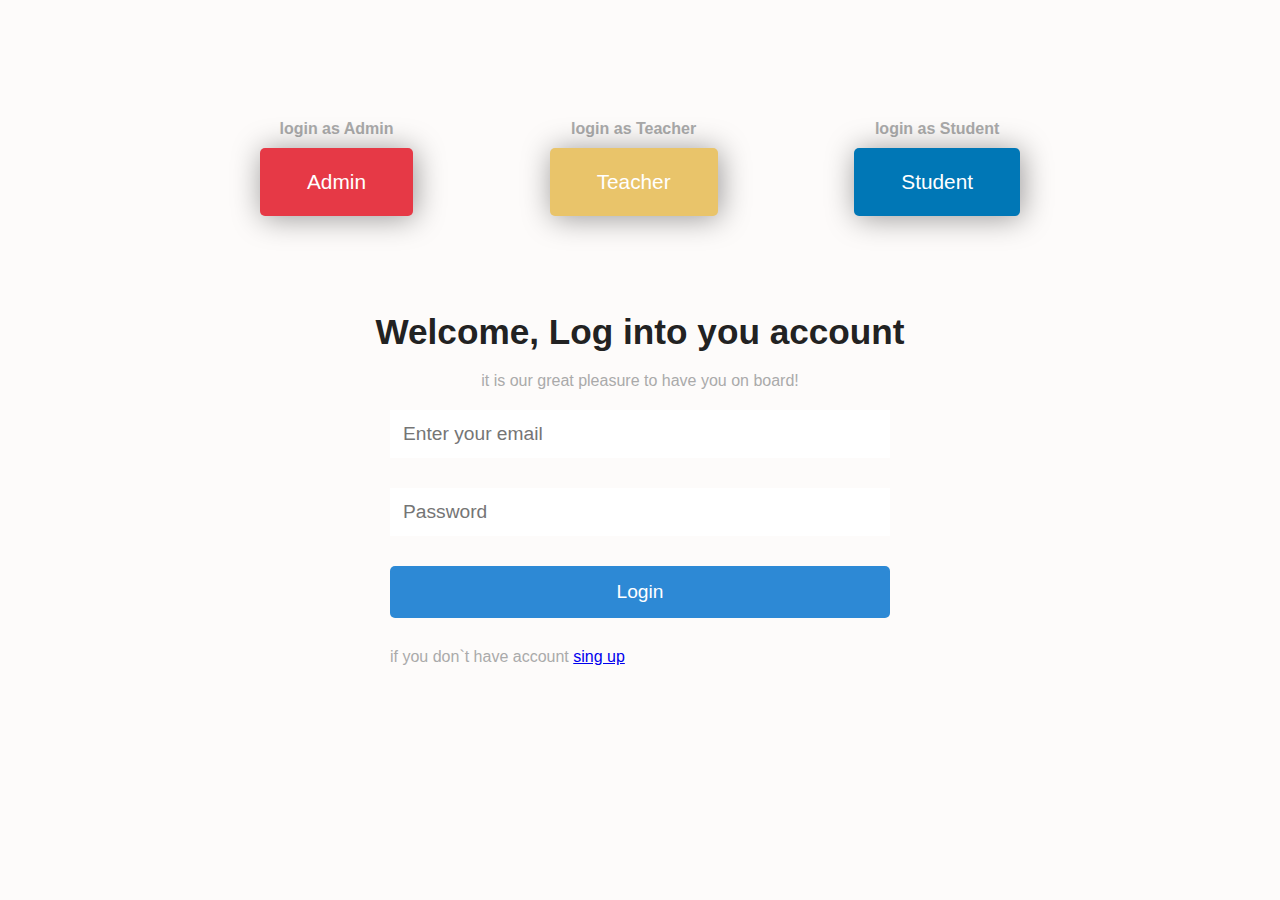
<file: login.html>
<!DOCTYPE html>
<html lang="en">
<head>
    <meta charset="UTF-8">
    <meta name="viewport" content="width=device-width, initial-scale=1.0">
    <title>Document</title>
    <link rel="stylesheet" href="login.css">
</head>
<body>
    <div class="container">

        <div class="type">
            <div class="admin">
                <p>login as Admin</p>
                 
                  <button id="ADMIN" >Admin</button>
            </div>

            <div class="Teacher">
                <p>login as Teacher</p>
                <button id="TEACHER">Teacher</button>
            </div>

            <div class="Student">
                <p>login as Student</p>
                <button id="STUDENT">Student</button>

            </div>

        </div>

        
        <div class="form">
            <h3>Welcome, Log into you account</h3>

            <p>it is our great pleasure to have you on board!</p>
            <form id="loginForm">
                <input type="text" id="username" placeholder="Enter your email">
                <input type="password" id="password" placeholder="Password">
                <button type="submit">Login</button>
                <p class="reg_link">if you don`t have account <a href="register.html"class="link" >sing up</a></p>
            </form>

       </div>
    </div>



    <script src="login.js"></script>
</body>
</html>
</file>
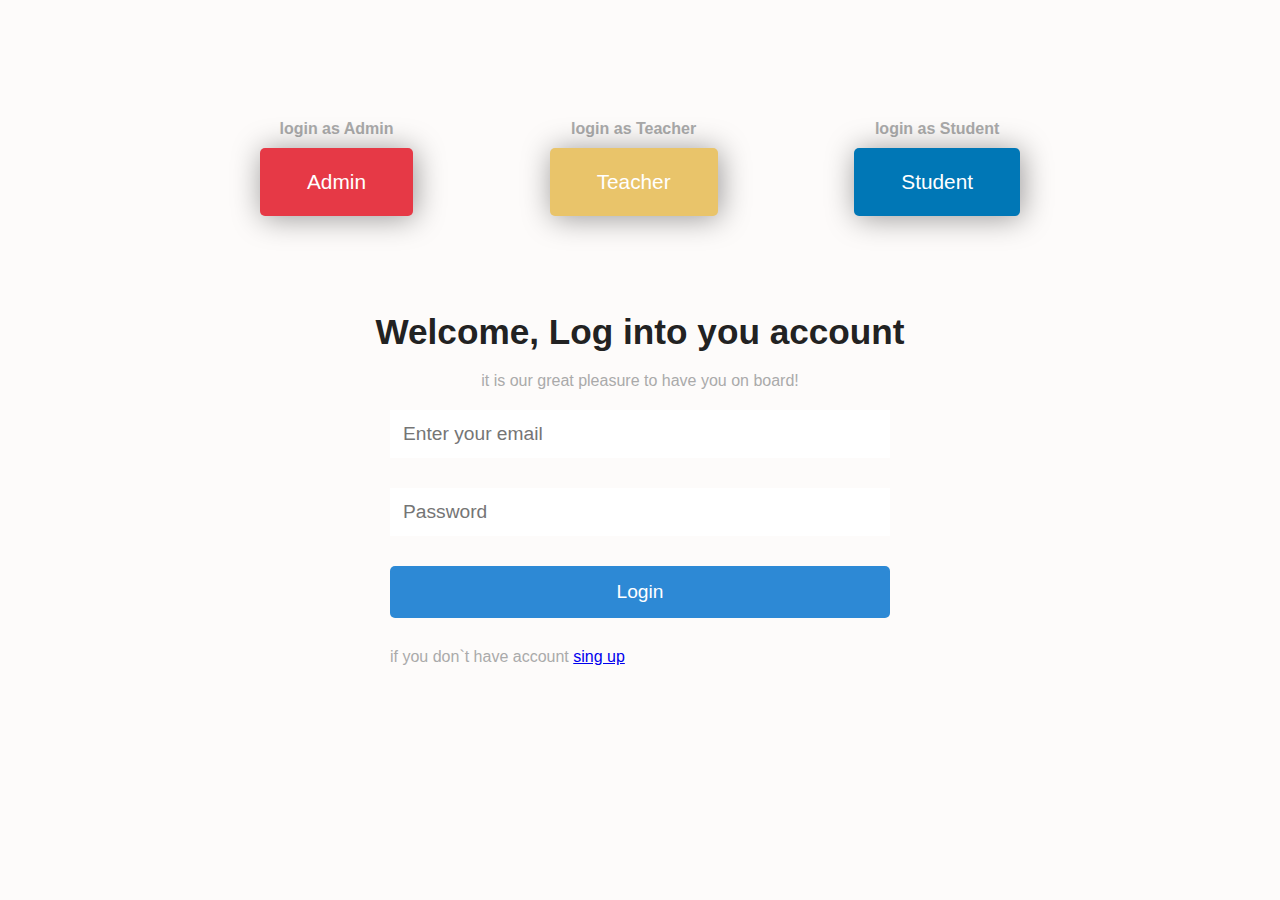
<file: html/login.html>
<!DOCTYPE html>
<html lang="en">
<head>
    <meta charset="UTF-8">
    <meta name="viewport" content="width=device-width, initial-scale=1.0">
    <title>Document</title>
    <link rel="stylesheet" href="../css/login.css">
</head>
<body>
    <div class="container">

        <div class="type">
            <div class="admin">
                <p>login as Admin</p>
                 
                  <button id="ADMIN" >Admin</button>
            </div>

            <div class="Teacher">
                <p>login as Teacher</p>
                <button id="TEACHER">Teacher</button>
            </div>

            <div class="Student">
                <p>login as Student</p>
                <button id="STUDENT">Student</button>

            </div>

        </div>

        
        <div class="form">
            <h3>Welcome, Log into you account</h3>

            <p>it is our great pleasure to have you on board!</p>
            <form id="loginForm">
                <input type="text" id="username" placeholder="Enter your email">
                <input type="password" id="password" placeholder="Password">
                <button type="submit">Login</button>
                <p class="reg_link">if you don`t have account <a href="register.html"class="link" >sing up</a></p>
            </form>

       </div>
    </div>



    <script src="../js/login.js"></script>
</body>
</html>
</file>
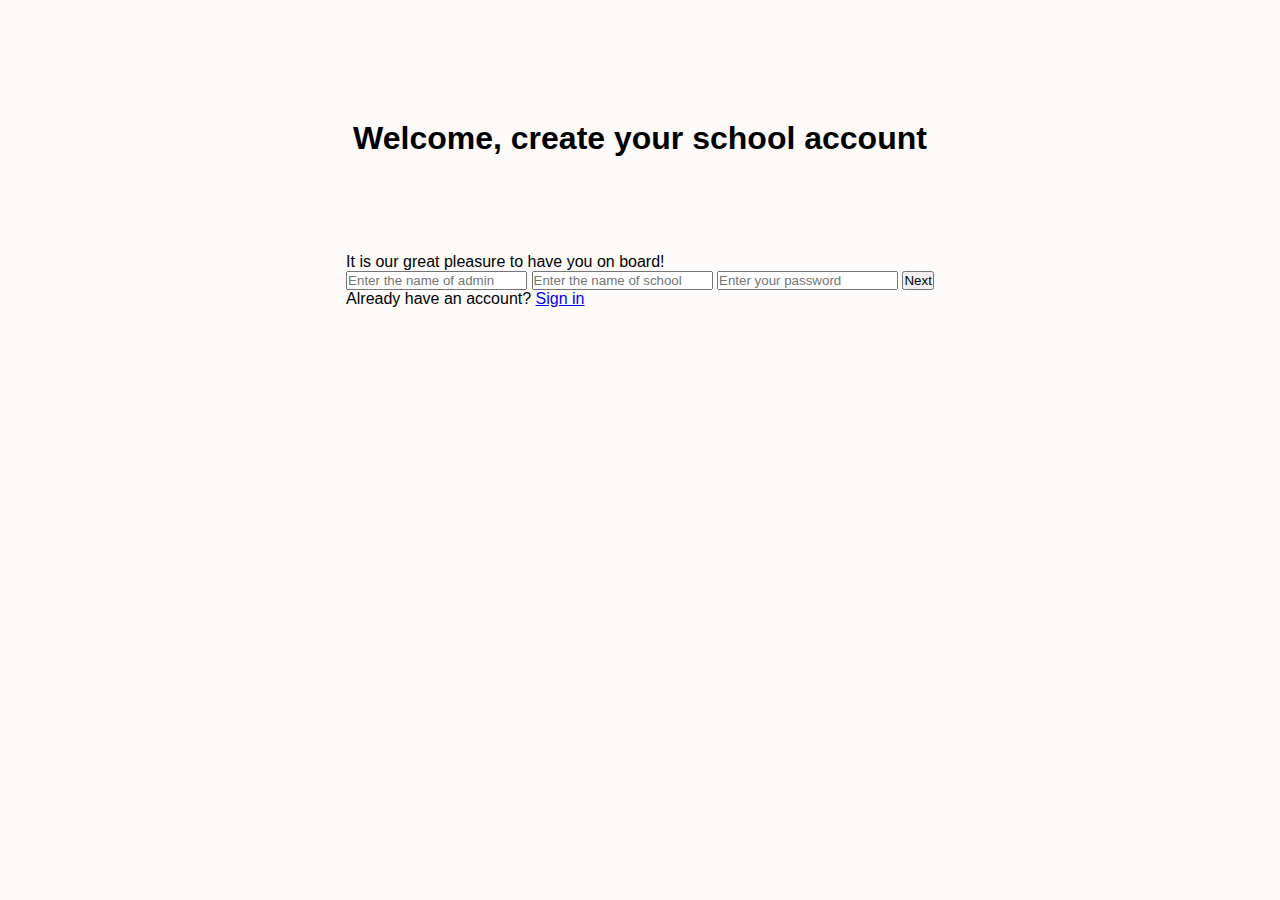
<file: html/regiister.html>
<!DOCTYPE html>
<html lang="en">
<head>
    <meta charset="UTF-8">
    <meta name="viewport" content="width=device-width, initial-scale=1.0">
    <title>School Account Creation</title>
    <link rel="stylesheet" href="../css/login.css">
</head>
<body>
    <div class="container" id="account-creation-container">
        <h1 class="title">Welcome, create your school account</h1>
        <div class="form-box" id="form-box">
            <p class="welcome-message">It is our great pleasure to have you on board!</p>
            <form id="account-form">
                <input type="text" id="admin-name" class="input-field" placeholder="Enter the name of admin" required>
                <input type="text" id="school-name" class="input-field" placeholder="Enter the name of school" required>
                <input type="password" id="password" class="input-field" placeholder="Enter your password" required>
                <button type="submit" class="submit-button">Next</button>
            </form>
            <p class="existing-account">Already have an account? <a href="login.html">Sign in</a></p>
        </div>
    </div>

    <script src="../js/login.js">
    
    </script>
</body>
</html>
</file>
<file: login.css>
*{
    margin: 0;
    padding: 0;
    box-sizing: border-box;
    
}
body{
    font-family: Arial, Helvetica, sans-serif;
    background: #fdfbfa;
}
.container{
    width: min(95%, 800px);
    display: flex;
    flex-direction: column;
    gap: 6rem;
    padding: 20px;
    margin:100px auto;
    /* background: rgba(236, 235, 235, 0.802); */
    align-items: center;
}

.type{
    display: flex;
    align-items: center;
    justify-content: space-between;
    width: 100%;
}
.admin, .Teacher, .Student{
    display: flex;
    flex-direction: column;
    align-items: center;
    gap: 10px;
}
.admin p, .Teacher p, .Student p{
    color: #aaa;
    font-weight: 600;
}
.admin #ADMIN, .Teacher #TEACHER, .Student #STUDENT{
    padding: 20px 45px;
    border:2px solid transparent;
    font-size: 1.3rem;
    font-weight: 600;
    color: white;
    background: #e63946;
    font-weight: 500;
    cursor: pointer;
    border-radius: 5px;
    box-shadow: 2px 2px 30px rgba(0, 0, 0, 0.4);
}
.Teacher #TEACHER{
    background: #e9c46a
}
.Student #STUDENT{
    background: #0077b6;

}

.form{
    display: flex;
    flex-direction: column;
    gap: 20px;
    align-items: center;
}
.form h3{
font-size: 2.2rem;
color: #222;
}
.form p{
    color: #aaa;
    font-weight: 500;
}
#loginForm{
    display: flex;
    flex-direction: column;
    gap: 30px;
    width: min(100%, 500px);
}
#loginForm input{
    padding: 13px;
    font-size:1.2rem ;
    border: none;
}
#loginForm button{
    padding: 15px;
    font-size: 1.2rem;
    font-weight: 500;
    background: #2d89d5;
    border: none;
    border-radius: 5px;
    color: white;
    cursor: pointer;
}
#loginForm button:hover{
    background: #0971c7;
}


@media (max-width:600px){
    .type{
        flex-wrap: wrap;
        gap: 10px;
    }
    .form h3{
        font-size: 1.2rem;
    }
    
}

@media (max-width:400px){
    .container{
        margin: 0;
    }
    
}
</file>
<file: css/login.css>
*{
    margin: 0;
    padding: 0;
    box-sizing: border-box;
    
}
body{
    font-family: Arial, Helvetica, sans-serif;
    background: #fdfbfa;
}
.container{
    width: min(95%, 800px);
    display: flex;
    flex-direction: column;
    gap: 6rem;
    padding: 20px;
    margin:100px auto;
    /* background: rgba(236, 235, 235, 0.802); */
    align-items: center;
}

.type{
    display: flex;
    align-items: center;
    justify-content: space-between;
    width: 100%;
}
.admin, .Teacher, .Student{
    display: flex;
    flex-direction: column;
    align-items: center;
    gap: 10px;
}
.admin p, .Teacher p, .Student p{
    color: #aaa;
    font-weight: 600;
}
.admin #ADMIN, .Teacher #TEACHER, .Student #STUDENT{
    padding: 20px 45px;
    border:2px solid transparent;
    font-size: 1.3rem;
    font-weight: 600;
    color: white;
    background: #e63946;
    font-weight: 500;
    cursor: pointer;
    border-radius: 5px;
    box-shadow: 2px 2px 30px rgba(0, 0, 0, 0.4);
}
.Teacher #TEACHER{
    background: #e9c46a
}
.Student #STUDENT{
    background: #0077b6;

}

.form{
    display: flex;
    flex-direction: column;
    gap: 20px;
    align-items: center;
}
.form h3{
font-size: 2.2rem;
color: #222;
}
.form p{
    color: #aaa;
    font-weight: 500;
}
#loginForm{
    display: flex;
    flex-direction: column;
    gap: 30px;
    width: min(100%, 500px);
}
#loginForm input{
    padding: 13px;
    font-size:1.2rem ;
    border: none;
}
#loginForm button{
    padding: 15px;
    font-size: 1.2rem;
    font-weight: 500;
    background: #2d89d5;
    border: none;
    border-radius: 5px;
    color: white;
    cursor: pointer;
}
#loginForm button:hover{
    background: #0971c7;
}


@media (max-width:600px){
    .type{
        flex-wrap: wrap;
        gap: 10px;
    }
    .form h3{
        font-size: 1.2rem;
    }
    
}

@media (max-width:400px){
    .container{
        margin: 0;
    }
    
}
</file>
